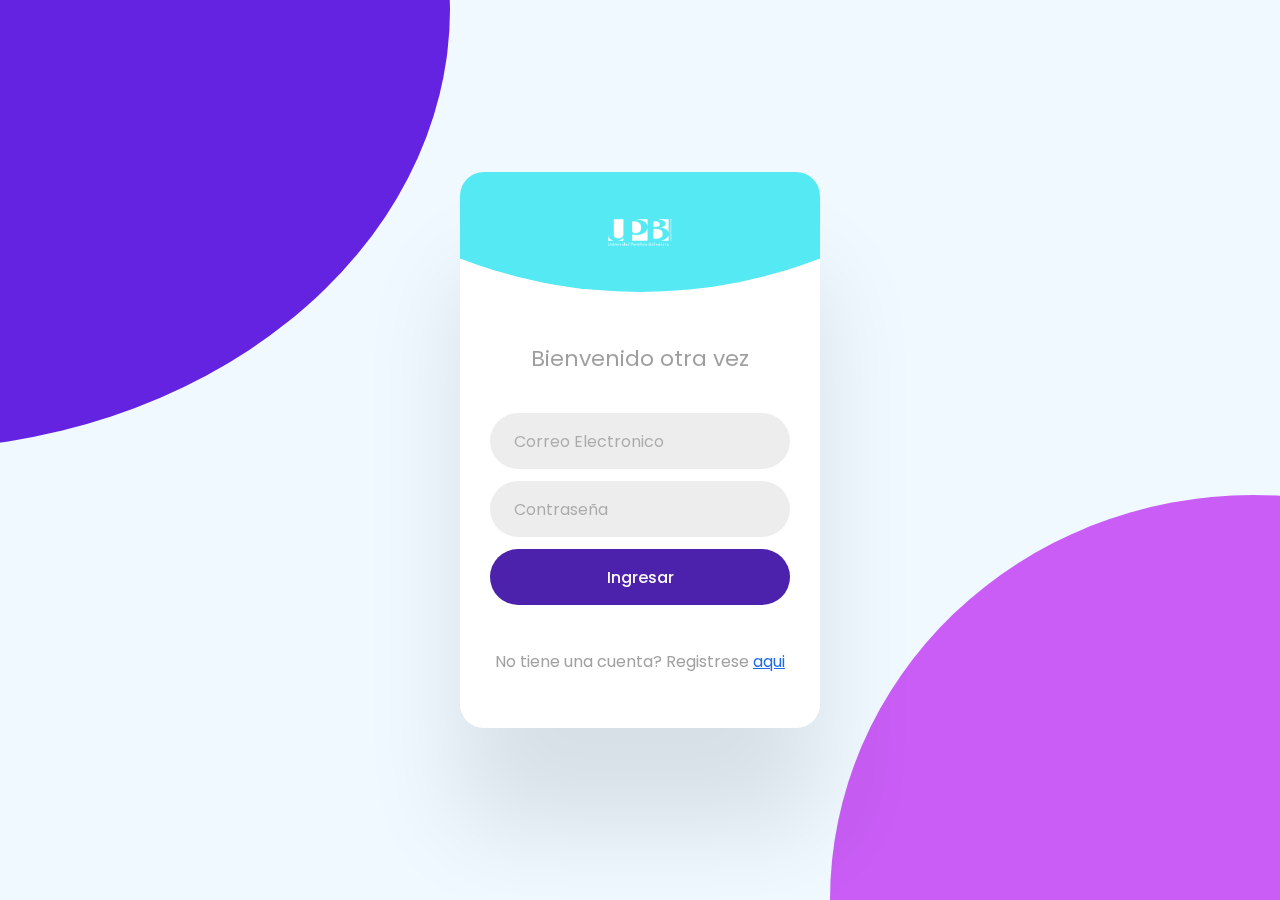
<file: login.html>
<!DOCTYPE html>
<html lang="es">
  <head>
    <title>Inicio de Sesion</title>
    <link rel="preconnect" href="https://fonts.googleapis.com" />
    <link rel="preconnect" href="https://fonts.gstatic.com" crossorigin />
    <link
      href="https://fonts.googleapis.com/css2?family=Poppins:ital,wght@0,100;0,200;0,300;0,400;0,500;0,600;0,700;0,800;0,900;1,100;1,200;1,300;1,400;1,500;1,600;1,700;1,800;1,900&display=swap"
      rel="stylesheet"
    />
    <link rel="stylesheet" href="styles/styles.css" />
  </head>
  <body>
    <div class="background"></div>
    <div class="card">
      <img class="logo" src="assets/images/UPB.png" />
      <h2>Bienvenido otra vez</h2>
      <form class="form">
        <input type="email" placeholder="Correo Electronico" />
        <input type="password" placeholder="Contraseña" />
        <button>Ingresar</button>
      </form>
      <footer>
        No tiene una cuenta? Registrese
        <a href="register.html">aqui</a>
      </footer>
    </div>
  </body>
</html>
</file>
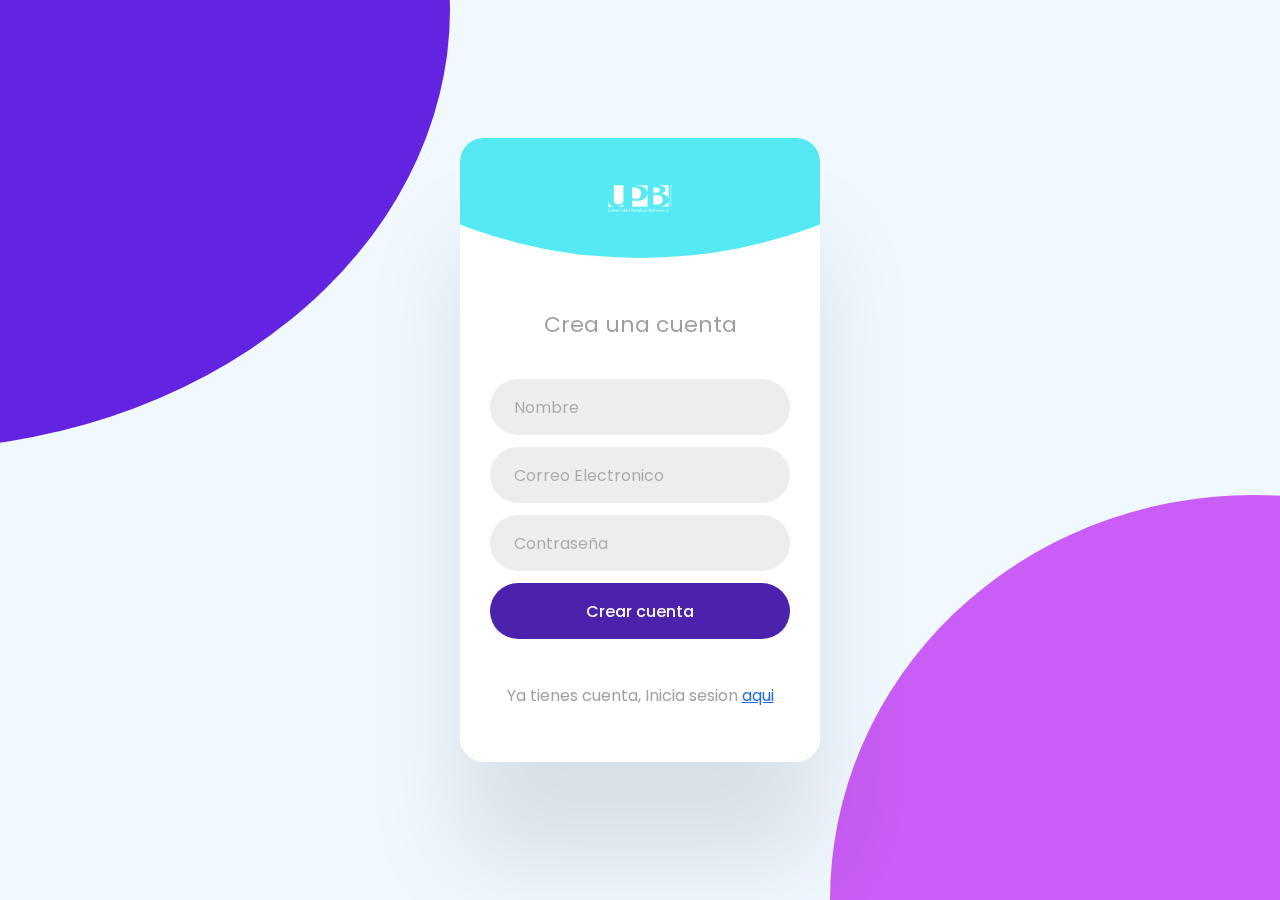
<file: register.html>
<!DOCTYPE html>
<html lang="es">
    <head>
        <title>Registro</title>
        <link rel="preconnect" href="https://fonts.googleapis.com" />
        <link rel="preconnect" href="https://fonts.gstatic.com" crossorigin />
        <link
            href="https://fonts.googleapis.com/css2?family=Poppins:ital,wght@0,100;0,200;0,300;0,400;0,500;0,600;0,700;0,800;0,900;1,100;1,200;1,300;1,400;1,500;1,600;1,700;1,800;1,900&display=swap"
            rel="stylesheet"
    />
        <link rel="stylesheet" href="styles/styles.css" />
    </head>
    <body>
        <div class="background"></div>
        <div class="card">
            <img class="logo" src="assets/images/UPB.png" />
            <h2>Crea una cuenta</h2>
            <form class="form">
                <input
                    type="text" placeholder="Nombre"
                />
                <input
                    type="email" placeholder="Correo Electronico"
                />
                <input
                    type="password" placeholder="Contraseña"
                />
                <button type="submit">Crear cuenta</button>
            </form>
            <footer>
                Ya tienes cuenta, Inicia sesion
                <a href="login.html">aqui</a>
            </footer>
        </div>
    </body>
</html>
</file>
<file: styles/styles.css>
:root { /*Selector que apunta al elemento raiz del documento, las variables que aqui se definen tienen un alcance global*/
  /* Paleta principal */
  --celeste: #54e9f3;   /*Se definen variables CSS reutilizables, los nombres con -- son la sintaxis estandar para variables CSS
                            "su sintaxis es: --nombre-variable: valor;"*/
  --morado-vivo: #9c44f2;
  --gris-claro: #ececec;
  --azul-oscuro: #230871;
  
  /* Tonos secundarios */
  --negro-azulado: #231e46;
  --azul-noche: #200f6c;
  --azul-fuerte: #2334a9;
  --azul-medio: #549ad2;
  --celeste-claro: #81e7f2;
  
  --morado-oscuro: #3a0192;
  --morado-medio: rgb(76, 34, 172);
  --morado-vibrante: #6422e1;
  --lila: rgb(146, 79, 234);
  --rosado: #c95df5;
  
  /* Neutrales */
  --blanco-calido: #fbfff8;
  --gris-suave: #ededed;
  --blanco: #f8f9f5;
}

/* ========== LANDING PAGE STYLES ========== */
/* Reset y tipografía */
*, *::before, *::after {
  box-sizing: border-box; /* El ancho/alto INCLUYEN padding y bordes (no se suman al total) */
  margin: 0; /* Elimina márgenes predeterminados del navegador */
  padding: 0; /* Elimina padding predeterminado del navegador */
}
body, html {
  width: 100%; /* Ocupa el 100% del ancho disponible del viewport */
  height: 100%; /* Ocupa el 100% de la altura disponible del viewport */
  font-family: "Euclid Circular A", "Poppins"; /* Establece Arial como fuente principal, con sans-serif como fallback */
  background-color: var(--azul-oscuro); /* Color de fondo usando variable CSS */
  color: var(--azul-oscuro); /* Color de texto usando variable CSS */
}

.hero {
  position: relative; /* Establece un contexto de posicionamiento para elementos hijos absolutos */
  width: 100%;
  height: 100vh; 
  background-image: url('../assets/images/EcovillaVistaGeneral.jpg'); 
  background-position: center; /* Centra la imagen de fondo */
  background-size:cover; /* Cubre todo el contenedor, manteniendo la relación de aspecto */
  background-repeat: no-repeat; /* Evita que la imagen de fondo se repita */
  display: flex; /* Activa el modelo Flexible Box Layout */
  flex-direction: column; /* Organiza los elementos hijos en columna (verticalmente) */
}

.top-bar {
  display: flex;
  justify-content: space-between; /* Distribuye los elementos hijos con espacio máximo entre ellos */
  align-items: center; /* Centra verticalmente los elementos hijos en el contenedor */
  padding: 1rem 2rem; /* Espacio interno: 1rem arriba/abajo y 2rem izquierda/derecha */
  background: rgb(146, 79, 234, 0.3); 
}

.logos img {
  height: 65px;
  margin-right: 1rem;
}

.auth-buttons button {
  margin-left: 0.5rem; /* Margen exterior izquierdo de 0.5 rem (8px si el root es 16px) */
  padding: 0.5rem 1rem; /* Relleno interno: 0.5rem arriba/abajo y 1rem izquierda/derecha */
  background: var(--blanco-calido);
  border: none; /* Elimina cualquier borde predeterminado */
  color: var(--morado-vibrante);
  font-size: 0.9rem;
  cursor: pointer; /* Cambia el cursor a "mano" (indica que es clickeable) */
  border-radius: 20px; /* Esquinas redondeadas con radio de 4px */
}

.auth-buttons button:hover {
  background: var(--celeste); /* Cambia el color de fondo al pasar el mouse */
}

.slider {
  display: flex;
  justify-content: center;
  padding: 1rem 0;
  background: rgba(0, 0, 0, 0.3);
}
.slider img {
  width: 100px;
  height: auto;
  margin: 0 0.5rem; /* Margen externo: 0 arriba/abajo y 0.5rem (8px) izquierda/derecha */
  object-fit: contain; /* Escala la imagen para ajustarse al contenedor sin recortarse */
}

.content {
  flex: 1; /* Ocupa todo el espacio disponible en el contenedor padre (flex-grow: 1) */
  display: flex;
  flex-direction: column; /* Apila los elementos hijos verticalmente */
  justify-content: center; /* Centra los elementos hijos VERTICALMENTE */
  padding: 2rem;
  max-width: 600px;
  background: rgb(146, 79, 234, 0.3);
  color: var(--blanco-calido);
}
.content h1 {
  font-size: 4rem;
  margin-bottom: 1rem; /* Espacio inferior de 1rem (16px) */
}
.content p {
  font-size: 1.2rem;
  line-height: 1.5; /* Interlineado de 1.5 veces el tamaño de fuente */
}
.content .btn {
  display: inline-block; /* Permite dimensionar como bloque pero fluye como inline */
  margin-top: 1.5rem;
  padding: 0.75rem 1.5rem;
  background: var(--morado-vibrante);
  color: var(--blanco-calido);
  text-decoration: none; /* Elimina subrayado en enlaces */
  border-radius: 20px;
}

.newsletter {
  position: absolute; /* Posicionamiento absoluto respecto al contenedor padre */
  bottom: 2rem;
  right: 2rem;
  background: var(--blanco);
  color: var(--azul-oscuro);
  padding: 1rem;
  border-radius: 8px;
  max-width: 300px;
  box-shadow: 0 2px 8px rgba(0,0,0,0.2); /* Sombra sutil */
}
.newsletter input[type="email"] {
  width: 100%;
  padding: 0.5rem;
  margin-top: 0.5rem;
  border: 1px solid var(--gris-suave);
  border-radius: 4px;
}
.newsletter button {
  margin-top: 0.5rem;
  padding: 0.5rem 1rem;
  border: none;
  background: var(--azul-oscuro);
  color: var(--blanco);
  border-radius: 4px;
  cursor: pointer;
}

.carousel-section {
  text-align: center;
  padding: 40px 20px;
}

.carousel-container {
  display: flex;
  align-items: center;
  justify-content: center;
  position: relative;
  overflow: hidden;
  max-width: 90vw;
  width: 100%;
  margin: 0 auto;
}

.carousel {
  display: flex;
  gap: 20px;
  transition: transform 0.3s ease-in-out;
  overflow-x: auto;
  scroll-behavior: smooth;
  overflow-x: auto;
  scrollbar-width: none;       /* Firefox */
  -ms-overflow-style: none;    /* Internet Explorer 10+ */
}

.carousel::-webkit-scrollbar {
  display: none;               /* Chrome, Safari y Edge */
}

.card {
  background: white;
  border-radius: 16px;
  padding: 20px;
  width: 30%;
  min-width: 280px;
  max-width: 360px;
  flex: 0 0 auto;
  box-shadow: 0 2px 12px rgba(0, 0, 0, 0.1);
  text-align: center;
}

.card img {
  max-width: 100%;
  border-radius: 12px;
  margin-bottom: 15px;
}

.card h3 {
  margin: 10px 0 5px;
  font-size: 18px;
}

.card p {
  color: #555;
  font-size: 14px;
}

.nav {
  background: white;
  border: none;
  font-size: 24px;
  padding: 10px;
  cursor: pointer;
  border-radius: 50%;
  box-shadow: 0 2px 6px rgba(0, 0, 0, 0.2);
  margin: 0 10px;
  transition: transform 0.2s;
  z-index: 2;
}

.nav:hover {
  transform: scale(1.1);
}


.footer {
    text-align: center;
    padding: 2rem;
    color: var(--blanco-calido);
}

.footer-content img{
    width: 900px;
    height: 150px;

}





/*NOTAS
    - El asterisco (*) es un selector universal que aplica estilos a todos los elementos HTML.
    - El selector de clase (.) se usa para aplicar estilos a elementos con una clase específica.
    - El selector de ID (#) se usa para aplicar estilos a un elemento con un ID específico.
    - El selector de atributo ([]) se usa para aplicar estilos a elementos con un atributo específico
    - El selector de pseudo-clase (:hover) se usa para aplicar estilos cuando el mouse está sobre un elemento.
    - El selector de pseudo-elemento (::before) se usa para aplicar estilos antes del contenido
    - Un Fallback es un valor alternativo que se utiliza si el valor principal no está disponible o no es compatible.

*/

/* ========== LOGIN AND REGISTER STYLES ========== */

* {
  box-sizing: border-box;
}

body {
  display: grid;
  place-items: center;
  gap: 50px;
  margin: 0;
  height: 100vh;
  padding: 0 32px;
  background: #eff9ff;
  font-family: "Euclid Circular A", "Poppins";
}

@media (width >= 500px) {
  body {
    padding: 0;
  }
}

.background {
  position: fixed;
  top: -50vmin;
  left: -50vmin;
  width: 100vmin;
  height: 100vmin;
  border-radius: 47% 53% 61% 39% / 45% 51% 49% 55%;
  background: #6422e1;
}

.background::after {
  content: "";
  position: inherit;
  right: -50vmin;
  bottom: -55vmin;
  width: inherit;
  height: inherit;
  border-radius: inherit;
  background: #c95df5;
}

.card {
  overflow: hidden;
  position: relative;
  z-index: 3;
  width: 94%;
  margin: 0 20px;
  padding: 170px 30px 54px;
  border-radius: 24px;
  background: #ffffff;
  text-align: center;
  box-shadow: 0 100px 100px rgb(0 0 0 / 10%);
}

.card::before {
  content: "";
  position: absolute;
  top: -880px;
  left: 50%;
  translate: -50% 0;
  width: 1000px;
  height: 1000px;
  border-radius: 50%;
  background: #54e9f3;
}

@media (width >= 500px) {
  .card {
    margin: 0;
    width: 360px;
  }
}

.card .logo {
  position: absolute;
  top: 30px;
  left: 50%;
  translate: -50% 0;
  width: 100px;
  height: auto;
}

.card > h2 {
  font-size: 22px;
  font-weight: 400;
  margin: 0 0 38px;
  color: rgb(0 0 0 / 38%);
}

.form {
  margin: 0 0 44px;
  display: grid;
  gap: 12px;
}

.form :is(input, button) {
  width: 100%;
  height: 56px;
  border-radius: 28px;
  font-size: 16px;
  font-family: inherit;
}

.form > input {
  border: 0;
  padding: 0 24px;
  color: #222222;
  background: #ededed;
}

.form > input::placeholder {
  color: rgb(0 0 0 / 28%);
}

.form > button {
  border: 0;
  color: #f9f9f9;
  background: #4c22ac;
  display: grid;
  place-items: center;
  font-weight: 500;
  cursor: pointer;
}

.card > footer {
  color: #a1a1a1;
}

.card > footer > a {
  color: #216ce7;
}
</file>
